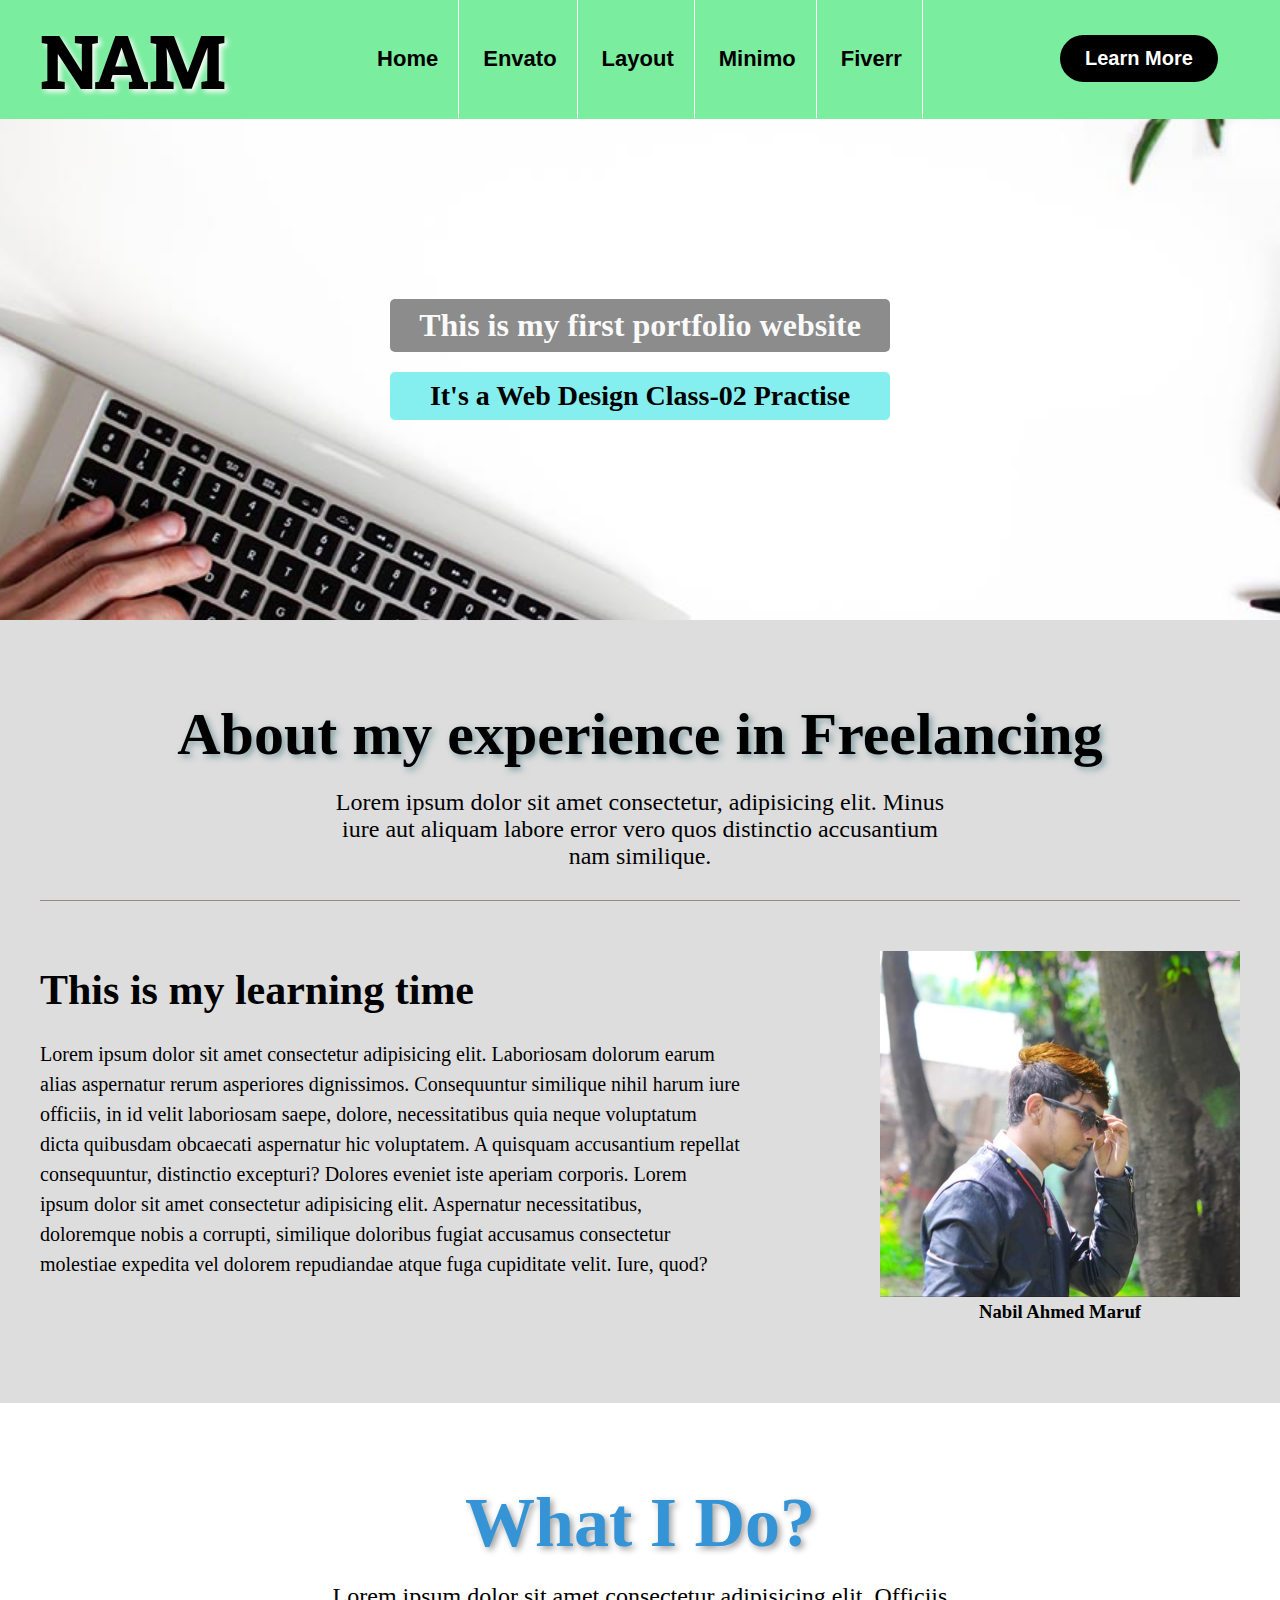
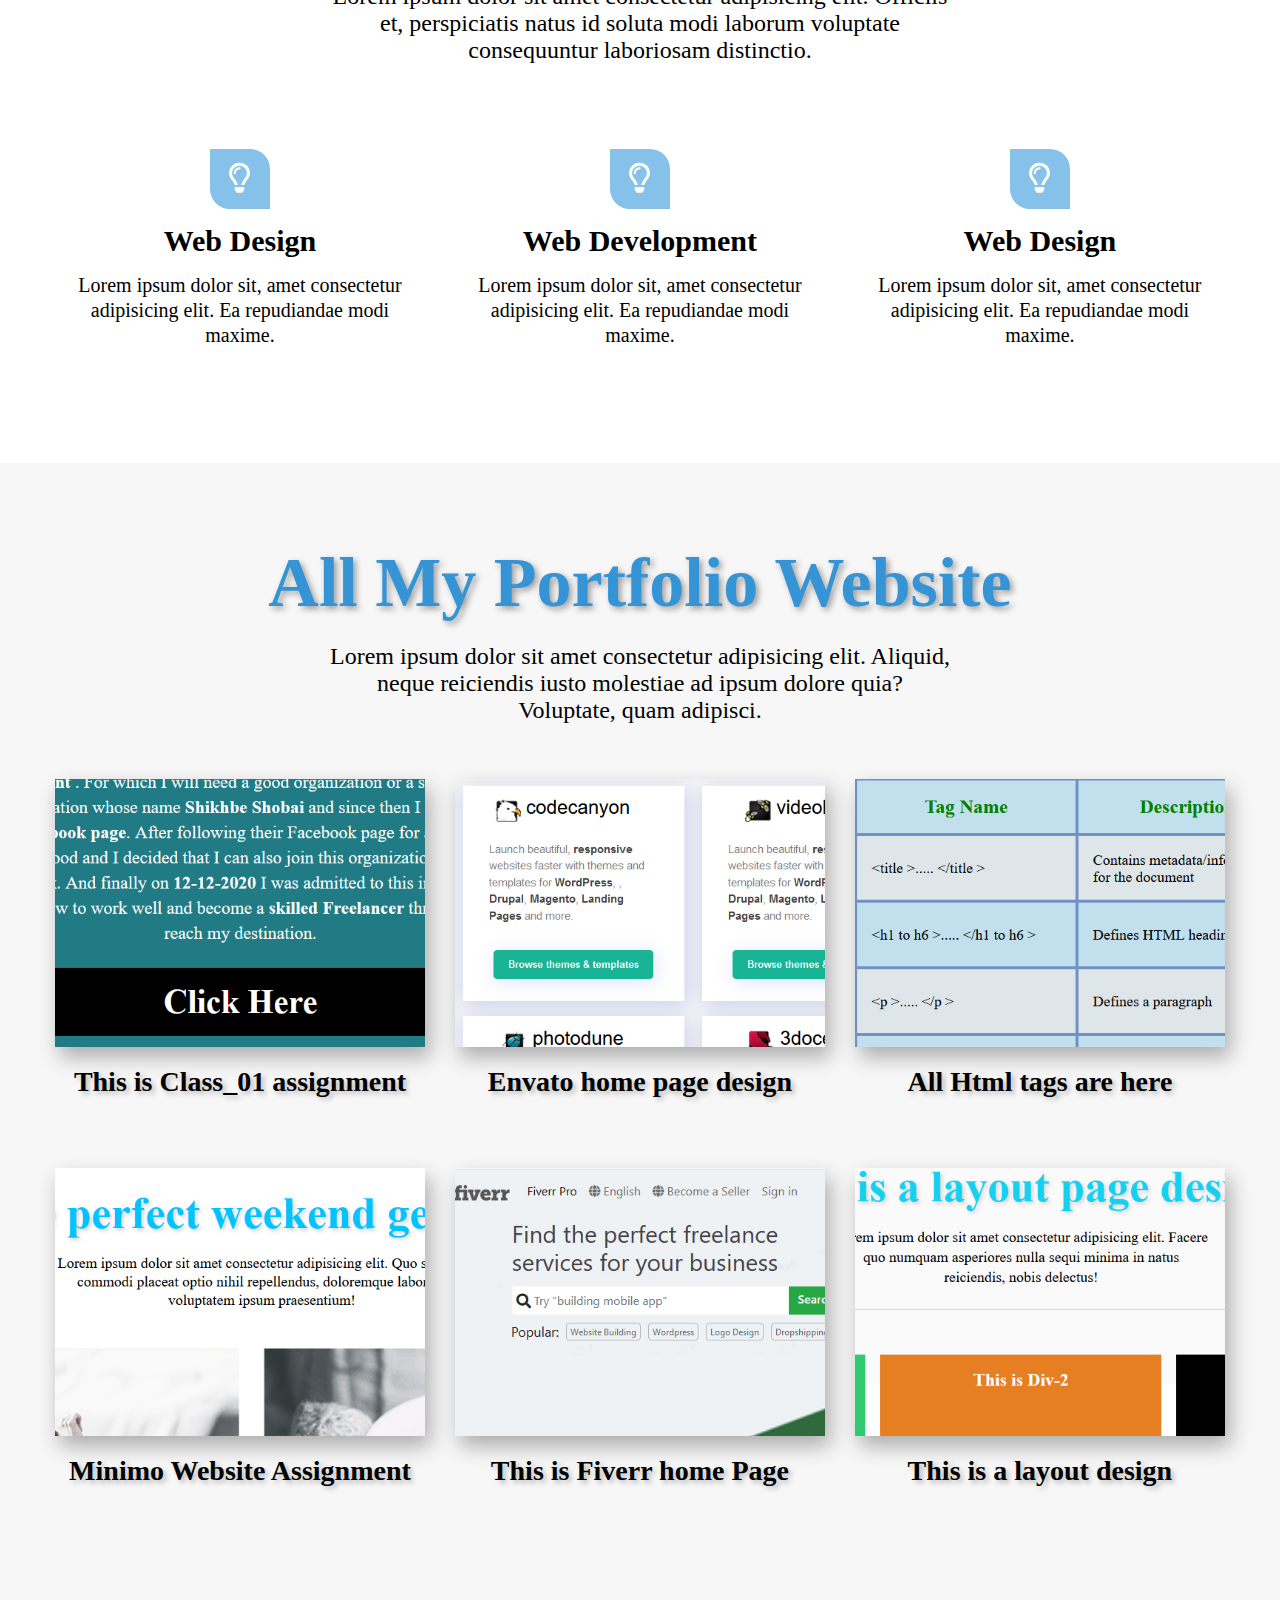
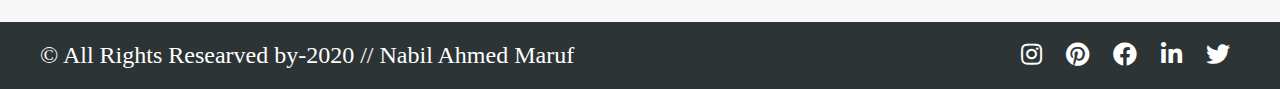
<file: index.html>
<!DOCTYPE html>
<html>
<head>

	<title> Web Design Class_02 </title>
	<link rel="icon" href="./img/favicon.png">	
	<link href="https://fonts.googleapis.com/css2?family=Roboto+Slab:wght@200;300;400;500;600;700;800;900&display=swap" rel="stylesheet"> 
	<link rel="stylesheet" href="https://cdnjs.cloudflare.com/ajax/libs/font-awesome/5.15.1/css/all.min.css">
	<link rel="stylesheet" href="nam.css">

</head>
<body>

		<section class="header-section clearfix">
			<div class="container">
				<div class="logo">
					<a target="_blank" href="https://www.facebook.com/Nabilahmedmaruf"> NAM </a>
				</div>

				<div class="menu">
					<ul>
						<li> <a target="_blank" href="#"> Home </a></li>
						<li> <a target="_blank" href="https://958nabil.github.io/ssm_314_envato-design-byme/"> Envato </a></li>
						<li> <a target="_blank" href="./layout.html"> Layout </a></li>
						<li> <a target="_blank" href="https://958nabil.github.io/ssm_314_minimo-desing-assignment/"> Minimo </a></li>
						<li> <a target="_blank" href="https://958nabil.github.io/ssm_314_fiverr-design/"> Fiverr </a></li>
					</ul>

				</div>

				<div class="button">
					<a target="_blank" href="https://shikhbeshobai.com/"> Learn More </a>					
				</div>
			</div>
		</section>

		<section class="banner-section">
			<div class="container">
				<div class="banner-caption">
					<h1> This is my first portfolio website </h1>
					<h2> It's a Web Design Class-02 Practise </h2>
				</div>
			</div>
		</section>

		<section class="about-section">
			<div class="container">
				<div class="about-title">
					<h2> About my experience in Freelancing </h2>
					<p> Lorem ipsum dolor sit amet consectetur, adipisicing elit. Minus iure aut aliquam labore error vero quos distinctio accusantium nam similique.</p>
				</div>
				<div class="about-box clearfix">
					<div class="about-box-left">
						<h2> This is my learning time </h2>
						<p> Lorem ipsum dolor sit amet consectetur adipisicing elit. Laboriosam dolorum earum alias aspernatur rerum asperiores dignissimos. Consequuntur similique nihil harum iure officiis, in id velit laboriosam saepe, dolore, necessitatibus quia neque voluptatum dicta quibusdam obcaecati aspernatur hic voluptatem. A quisquam accusantium repellat consequuntur, distinctio excepturi? Dolores eveniet iste aperiam corporis. Lorem ipsum dolor sit amet consectetur adipisicing elit. Aspernatur necessitatibus, doloremque nobis a corrupti, similique doloribus fugiat accusamus consectetur molestiae expedita vel dolorem repudiandae atque fuga cupiditate velit. Iure, quod?</p>
					</div>
					<div class="about-box-right">
						<a target="_blank" href="https://www.facebook.com/Nabilahmedmaruf"> <img src="./img/myimg.jpg" alt="about"></a>
						<h3> Nabil Ahmed Maruf </h3>
					</div>
				</div>
			</div>
		</section>

		<section class="service-section">
			<div class="container">
				<div class="service-title">
					<h2> What I Do?</h2>
					<p> Lorem ipsum dolor sit amet consectetur adipisicing elit. Officiis et, perspiciatis natus id soluta modi laborum voluptate consequuntur laboriosam distinctio.</p>
				</div>
				<div class="service-item clearfix">

					<div class="service-item-box">
						<div class="service-box ">
							<span> <i class="far fa-lightbulb"></i> </span>
							<h3> Web Design </h3>
							<p> Lorem ipsum dolor sit, amet consectetur adipisicing elit. Ea repudiandae modi maxime.</p>
						</div>
					</div>
					
					<div class="service-item-box">
						<div class="service-box ">
							<span> <i class="far fa-lightbulb"></i> </span>
							<h3> Web Development </h3>
							<p> Lorem ipsum dolor sit, amet consectetur adipisicing elit. Ea repudiandae modi maxime.</p>
						</div>
					</div>
					
					<div class="service-item-box">
						<div class="service-box ">
							<span> <i class="far fa-lightbulb"></i> </span>
							<h3> Web Design </h3>
							<p> Lorem ipsum dolor sit, amet consectetur adipisicing elit. Ea repudiandae modi maxime.</p>
						</div>
					</div>
					
				

				</div>
			</div>
		</section>

		<section class="portfolio-section clearfix">
			<div class="container">
				<div class="portfolio-title">
					<h2> All My Portfolio Website </h2>
					<p> Lorem ipsum dolor sit amet consectetur adipisicing elit. Aliquid, neque reiciendis iusto molestiae ad ipsum dolore quia? Voluptate, quam adipisci.</p>
				</div>

				<div class="portfolio-item clearfix">

				<div class="portfolio-box">
					<a target="_blank" href="#"> <img src="./img/Screenshot_32.png" alt="portfolio"></a>
					<h3> This is Class_01 assignment </h3>
				</div>
				<div class="portfolio-box">
					<a target="_blank" href="https://958nabil.github.io/ssm_314_envato-design-byme/"> <img src="./img/Screenshot_4.png" alt="portfolio"></a>
					<h3> Envato home page design </h3>
				</div>
				<div class="portfolio-box">
					<a target="_blank" target="_blank" href="https://958nabil.github.io/html_tags_assignment/"> <img src="./img/Screenshot_8.png" alt="portfolio"></a>
					<h3> All Html tags are here </h3>
				</div>
				<div class="portfolio-box">
					<a target="_blank" href="https://958nabil.github.io/ssm_314_minimo-desing-assignment/"> <img src="./img/Screenshot_2.png" alt="portfolio"></a>
					<h3> Minimo Website Assignment </h3>
				</div>
				<div class="portfolio-box">
					<a target="_blank" href="https://958nabil.github.io/ssm_314_fiverr-design/"> <img src="./img/Screenshot_5.png" alt="portfolio"></a>
					<h3> This is Fiverr home Page </h3>
				</div>
				<div class="portfolio-box">
					<a target="_blank" href="./layout.html"> <img src="./img/Screenshot_3.png" alt="portfolio"></a>
					<h3> This is a layout design  </h3>
				</div>
					
				</div>
			</div>
		</section>

		<section class="footer-section">
			<div class="container">
				<div class="footer-box clearfix">
					<div class="footer-title">
						<p> &copy; All Rights Researved by-2020 // Nabil Ahmed Maruf </p>
					</div>
					<div class="footer-menu">
						<ul>
							<li> <a target="_blank" href="https://www.instagram.com/drnabil958"> <i class="fab fa-instagram"></i> </a></li>
							<li> <a target="_blank" href="https://www.pinterest.com/Nabilahmedmaruf"> <i class="fab fa-pinterest"></i> </a></li>
							<li> <a target="_blank" href="https://www.facebook.com/Nabilahmedmaruf"> <i class="fab fa-facebook"></i> </a></li>
							<li> <a target="_blank" href="https://www.linkedin.com/in/nabil-ahmed-maruf-3710801a8/"> <i class="fab fa-linkedin-in"></i> </a></li>
							<li> <a target="_blank" href="https://www.twitter.com/Nabilahmedmaruf"> <i class="fab fa-twitter"></i> </a></li>
						</ul>
					</div>
				</div>
			</div>
		</section>



</body>
</html>
</file>
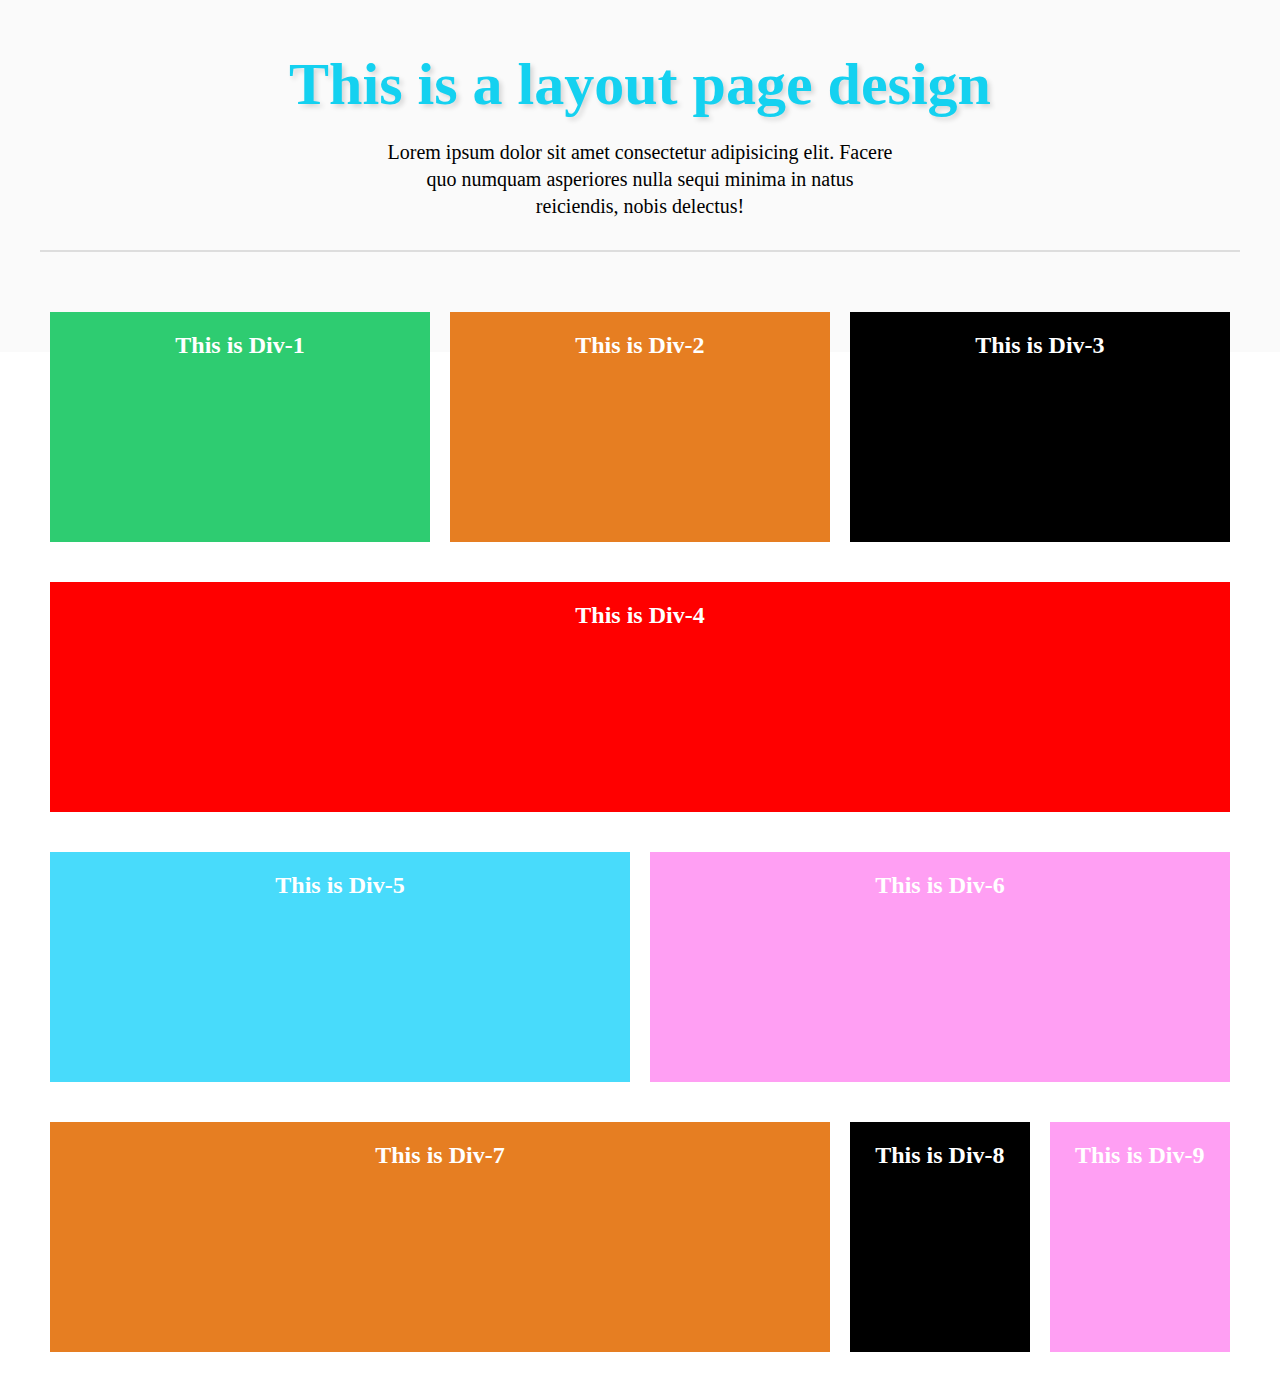
<file: layout.html>
<!DOCTYPE html>
<html lang="en">
<head>

    <title> Web Layout Design Class_02 </title>
	<link rel="icon" href="./img/favicon.png">	
	<link href="https://fonts.googleapis.com/css2?family=Roboto+Slab:wght@200;300;400;500;600;700;800;900&display=swap" rel="stylesheet"> 
	<link rel="stylesheet" href="https://cdnjs.cloudflare.com/ajax/libs/font-awesome/5.15.1/css/all.min.css">
    <link rel="stylesheet" href="nam.css">
    
</head>
<body>

    <section class="layout-section">
        <div class="container">
            <div class="layout-title">
                <h2> This is a layout page design </h2>
                <p> Lorem ipsum dolor sit amet consectetur adipisicing elit. Facere quo numquam asperiores nulla sequi minima in natus reiciendis, nobis delectus!</p>
            </div>

            <div class="layout-content">
                <div class="col-1-3">
                    <div class="green">
                        <h2> This is Div-1</h2>
                    </div>
                </div>
                <div class="col-1-3">
                    <div class="orange">
                        <h2> This is Div-2</h2>
                    </div>
                </div>
                <div class="col-1-3">
                    <div class="black">
                        <h2> This is Div-3</h2>
                    </div>
                </div>
                <div class="col-1-1">
                    <div class="red">
                        <h2> This is Div-4</h2>
                    </div>
                </div>
                <div class="col-1-2">
                    <div class="purple">
                        <h2> This is Div-5</h2>
                    </div>
                </div>
                <div class="col-1-2">
                    <div class="pink">
                        <h2> This is Div-6</h2>
                    </div>
                </div>
                <div class="col-4-6">
                    <div class="orange">
                        <h2> This is Div-7</h2>
                    </div>
                </div>
                <div class="col-1-6">
                    <div class="black">
                        <h2> This is Div-8</h2>
                    </div>
                </div>
                <div class="col-1-6">
                    <div class="pink">
                        <h2> This is Div-9</h2>
                    </div>
                </div>
            </div>

        </div>
    </section>
    
</body>
</html>
</file>
<file: nam.css>
*{
	margin: 0;
	padding: 0;
}

body{

}

img{
	max-width: 100%;
}

.container{
	width:  1200px;
	margin: auto;
}

.clearfix::after{
	content: "";
	clear: both;
	display: block;
}

/* Header-Section-CSS */

.header-section{
	background-color: #7bed9f;
}
.logo{
	float: left;
	width: 15%;
}
.logo a {
	text-decoration: none;
	display: inline-block;
	font-family: 'Roboto Slab', serif;
	font-size: 75px;
	font-weight: 800;
	padding: 10px 0;
	color: #000;
	text-shadow: 3px 3px 5px #fafafa;
}
.menu{
	float: left;
	width: 70%;
}

.menu ul{
	text-align: center;
}
.menu ul li{
	list-style: none;
	display: inline-block;

}
.menu ul li a {
	text-decoration: none;
	display: inline-block;
	color: #000;
	font-size: 22px;
	padding: 10px 20px;
	transition: .4s;
	font-weight: 600;
	font-family: Arial;
	line-height: 98px;
	border-right: 1px solid #fff;
	

}

.menu ul li a:nth-child(5){
	border-right: none;
}
.menu ul li a:hover {
	color: #fff;
	background: #666;
}

.button{
	width: 15%;
	float: left;
}

.button a {
	text-decoration: none;
	font-size: 20px;
	margin-top: 35px;
	display: inline-block;
	background: #000;
	color: #fff;
	padding: 12px 25px;
	font-weight: 600;
	font-family: Arial;
	border-radius: 50px;
	transition: .4s;
}

.button a:hover{
	background: #fff;
	color: #000;
	transform: scale(1.1);

}

/* Banner-Section-CSS */

.banner-section{
	background: url(./img/back.jpeg) no-repeat center center;
	background-size: cover;
	padding: 180px 0;
	background-attachment: fixed;
	
}
.banner-caption{
	text-align: center;
}
.banner-caption h1 {
	background: #8c8c8c;
	color: #fafafa;
	width: 500px;
	margin: auto;
	padding: 8px 0;
	font-size: 32px;
	border-radius: 5px;
	margin-bottom: 20px;
	transition: .4s;
}
.banner-caption h1:hover{
	background: #000;
	color: #fff;
	transform: scale(1.1);
}
.banner-caption h2{
	background: #85efef;
	color: #000;
	width: 500px;
	margin: auto;
	padding: 8px 0;
	font-size: 28px;
	border-radius: 5px;
	margin-bottom: 20px;
	transition: .4s;
}
.banner-caption h2:hover{
	background: #000;
	color: #fff;
	transform: scale(1.1);
}

/* About-Section-CSS */

.about-section {
	padding: 80px 0;
	background: #ddd;
}
.about-title {
	text-align: center;
	border-bottom: 1px solid #9b8989;
}
.about-title h2 {
	font-size: 60px;
	color: #000;
	margin-bottom: 20px;
	text-shadow: 3px 3px 6px #30697382;
}
.about-title p {
	font-size: 24px;
	width: 625px;
	margin: auto;
	margin-bottom: 30px;
}
.about-box{
	margin-top: 50px;
}
.about-box-left{
	float: left;
	width: 70%;
}
.about-box-left h2 {
	font-size: 42px;
	margin-bottom: 25px;
	color: #000;
	margin-top: 15px;
}
.about-box-left p {
	font-size: 20px;
	width: 700px;
	line-height: 30px;
}
.about-box-right{
	float: right;
	width: 30%;
}
.about-box-right a{}
.about-box-right a img{
	transition: .4s;
}
.about-box-right a img:hover{
	transform: translate(-15px, -15px);
}
.about-box-right h3{
	text-align: center;
}


/* Service-Section-CSS */

.service-section{
	padding: 80px 0;
}
.service-title{
	text-align: center;
}
.service-title h2{
	font-size: 70px;
	color: #3494d5;
	margin-bottom: 20px;
	text-shadow: 3px 3px 6px #0000005e;
}
.service-title p{
	font-size: 24px;
	width: 625px;
	margin: auto;
}
.service-item{}
.service-item-box{	
	float: left;
	width: 33.33%;
	padding: 15px;
	text-align: center;
	box-sizing: border-box;
	margin-top: 50px;
}
.service-box{

	padding: 20px;
	transition: .4s;
	cursor: pointer;

}

.service-box:hover{
	transform: translate( -10px , -10px);
	box-shadow: 5px 5px 15px 0 rgba(115, 211, 203, .5);

}
.service-box span {
	height: 60px;
	width: 60px;
	display: block;
	background: #85c1e9;
	line-height: 60px;
	color: #fff;
	font-size: 30px;
	border-radius: 0 20px;
	margin: auto;
	cursor: pointer;
	transition: .4s;
}
.service-box span:hover{
	background: #0984e3;
	transform: rotate(50deg);
}
.service-box h3 {
	font-size: 30px;
	margin-top: 15px;
	transition: .4s;
}
.service-box h3:hover{
	transform: scale(1.1);
	color: #0984e3;
	text-shadow: 3px 3px 5px rgb(121, 118, 118);
}
.service-box p {
	margin-top: 15px;
	font-size: 20px;
	line-height: 25px;
}

/* Portfolio-Section-CSS */

.portfolio-section{
	padding: 80px 0;
	background: #f7f7f7;
}
.portfolio-title{
	text-align: center;
}
.portfolio-title h2 {
	font-size: 70px;
	color: #3494d5;
	margin-bottom: 20px;
	text-shadow: 3px 3px 6px #0000005e;
}
.portfolio-title p {
	font-size: 24px;
	width: 625px;
	margin: auto;
}
.portfolio-item {
	margin-top: 40px;
	text-align: center;
}
.portfolio-box{
	float: left;
	width: 33.33%;
	padding: 15px;
	box-sizing: border-box;
	margin-bottom: 40px;
	height: auto;


	
}
.portfolio-box a{}
.portfolio-box a img {
	width: 100%;
	max-height: 100%;
	box-shadow: 5px 10px 20px 0 #0404044f;
	transition: .4s;
}

.portfolio-box a img:hover{
	box-shadow: -5px -10px -20px 0 #0404044f;
	transform: scale(1.1);

}
.portfolio-box h3 {
	font-size: 28px;
	margin-top: 15px;
	text-shadow: 3px 3px 5px #00000040;
}

/* Footer-Section-CSS */

.footer-section{
	padding: 20px;
	background: #2d3436;
}
.footer-box{}
.footer-title{
	float: left;
	width: 60%;
	
}
.footer-title p{
	color: #fff;
	font-size: 24px;
	margin-bottom: 0;
}
.footer-menu{
	float: right;
	width: 40%;
}
.footer-menu ul{
	text-align: right;
}
.footer-menu ul li{
	list-style: none;
	display: inline-block;
}
.footer-menu ul li a {
	text-decoration: none;
	color: #ffff;
	display: inline-block;
	padding: 0 10px;
	font-size: 24px;
	transition: .4s;
}
.footer-menu ul li a:hover{
	color: rgb(18, 184, 235);
}



/* Layout-Section */

.layout-section{
	padding: 50px 0;
	background: #fafafa;
}

.layout-title{
	margin-bottom: 50px;
	text-align: center;
	border-bottom: 2px solid #ddd;
}
.layout-title h2 {
	font-size: 60px;
	color: #14d1f0;
	margin-bottom: 20px;
	text-shadow: 3px 3px 5px #00000024;
	
}
.layout-title p {
	font-size: 20px;
	width: 510px;
	margin: auto;
	line-height: 27px;
	margin-bottom: 30px;
}

.col-1-3{
	height: 250px;
	width: 33.33%;
	float: left;
	padding: 10px;
	margin-bottom: 20px;
	box-sizing: border-box;
	
}
.col-1-1{
	height: 250px;
	width: 100%;
	float: left;
	padding: 10px;
	margin-bottom: 20px;
	box-sizing: border-box;
	
}
.col-1-2{
	height: 250px;
	width: 50%;
	float: left;
	padding: 10px;
	margin-bottom: 20px;
	box-sizing: border-box;
	
}
.col-4-6{
	height: 250px;
	width: 66.66%;
	float: left;
	padding: 10px;
	margin-bottom: 20px;
	box-sizing: border-box;
	
}
.col-1-6{
	height: 250px;
	width: 16.66%;
	float: left;
	padding: 10px;
	margin-bottom: 20px;
	box-sizing: border-box;
	
}

.green{
	background: #2ecc71;
	height: 100%;
	
}

.orange{
	background: #e67e22;
	height: 100%;
	
}

.black{
	background: #000;
	height: 100%;
	
}

.purple{
	background: #48dbfb;
	height: 100%;
	
}

.pink{
	background: #ff9ff3;
	height: 100%;
	
}

.red{
	background: red;
	height: 100%;
	
}

.layout-content h2{
	color: #fff;
	text-align: center;
	padding: 20px;
}
</file>
